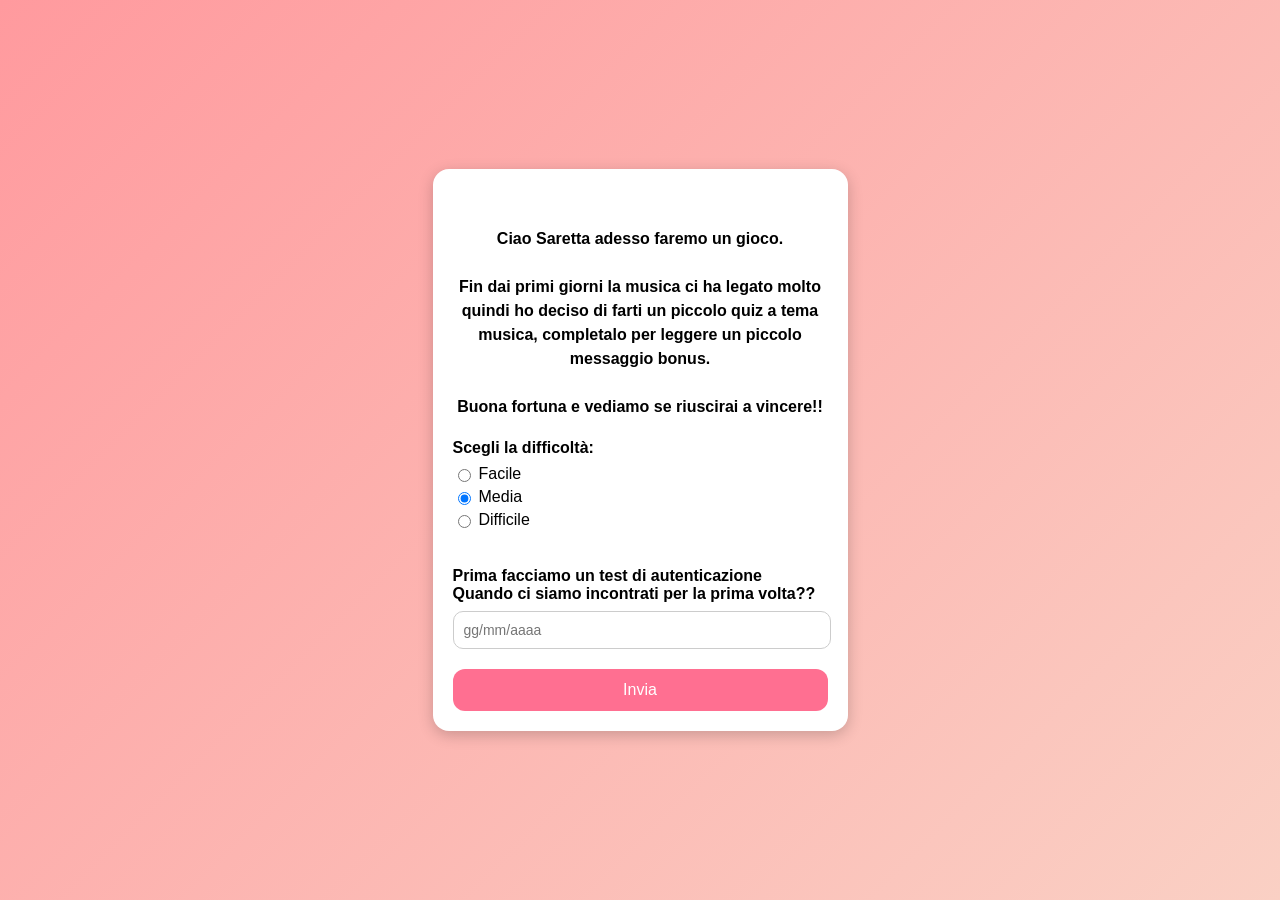
<file: index.html>
<!doctype html>
<html lang="it">
  <head>
    <meta charset="UTF-8" />
    <meta name="viewport" content="width=device-width, initial-scale=1.0" />
    <title>Benvenuta Saretta</title>
    <link
      rel="stylesheet"
      href="https://konshougun.github.io/compleanno_saretta/style.css"
    />
  </head>

  <body>
    <div class="container">
      <h6 class="testo">
        Ciao Saretta adesso faremo un gioco. <br /><br />
        Fin dai primi giorni la musica ci ha legato molto quindi ho deciso di
        farti un piccolo quiz a tema musica, completalo per leggere un piccolo messaggio bonus. <br /><br />
        Buona fortuna e vediamo se riuscirai a vincere!!
      </h6>

      <div class="sezione">
        <label>Scegli la difficoltà:</label>
        <div class="radio-group">
          <label
            ><input type="radio" name="difficolta" value=1 />
            Facile</label
          >
          <label
            ><input type="radio" name="difficolta" value=2 checked />
            Media</label
          >
          <label
            ><input type="radio" name="difficolta" value=3 />
            Difficile</label
          >
        </div>
      </div>
      <br />
      <div class="sezione">
        <label
          >Prima facciamo un test di autenticazione<br/>
          Quando ci siamo incontrati per la prima volta??</label
        >
        <input id="input" type="text" placeholder="gg/mm/aaaa" />
      </div>

      <button class="btn" onclick="checkInput()">Invia</button>
    </div>
    <div id="popup" class="popup hidden">
      <div class="popup-content">
        <p>Mhhh sei sicura??</p>
        <button onclick="chiudiPopup()">OK</button>
      </div>
    </div>

    <script>
      async function checkInput() {
        const data =
          "99cba7a9886cf67f280a328fd3f31d3f2674b0e1337456fa303cd2cd6ba52e59";

        let input = document.getElementById("input").value.trim();
        console.log(input);
        let inputHashed = await hashInput(input);

        if (data == inputHashed) {
          const difficolta = document.querySelector(
            'input[name="difficolta"]:checked',
          ).value;
          localStorage.setItem("difficolta", difficolta);

          window.location.href =
            "https://konshougun.github.io/compleanno_saretta/quiz.html";
        } else {
          mostraPopup();
        }
      }

      async function hashInput(input) {
        const encoder = new TextEncoder();
        const data = encoder.encode(input);

        const hashBuffer = await crypto.subtle.digest("SHA-256", data);
        const hashArray = Array.from(new Uint8Array(hashBuffer));

        const hashHex = hashArray
          .map((b) => b.toString(16).padStart(2, "0"))
          .join("");

        return hashHex;
      }

      function mostraPopup() {
        document.getElementById("popup").classList.remove("hidden");
      }

      function chiudiPopup() {
        document.getElementById("popup").classList.add("hidden");
      }
    </script>
  </body>
</html>
</file>
